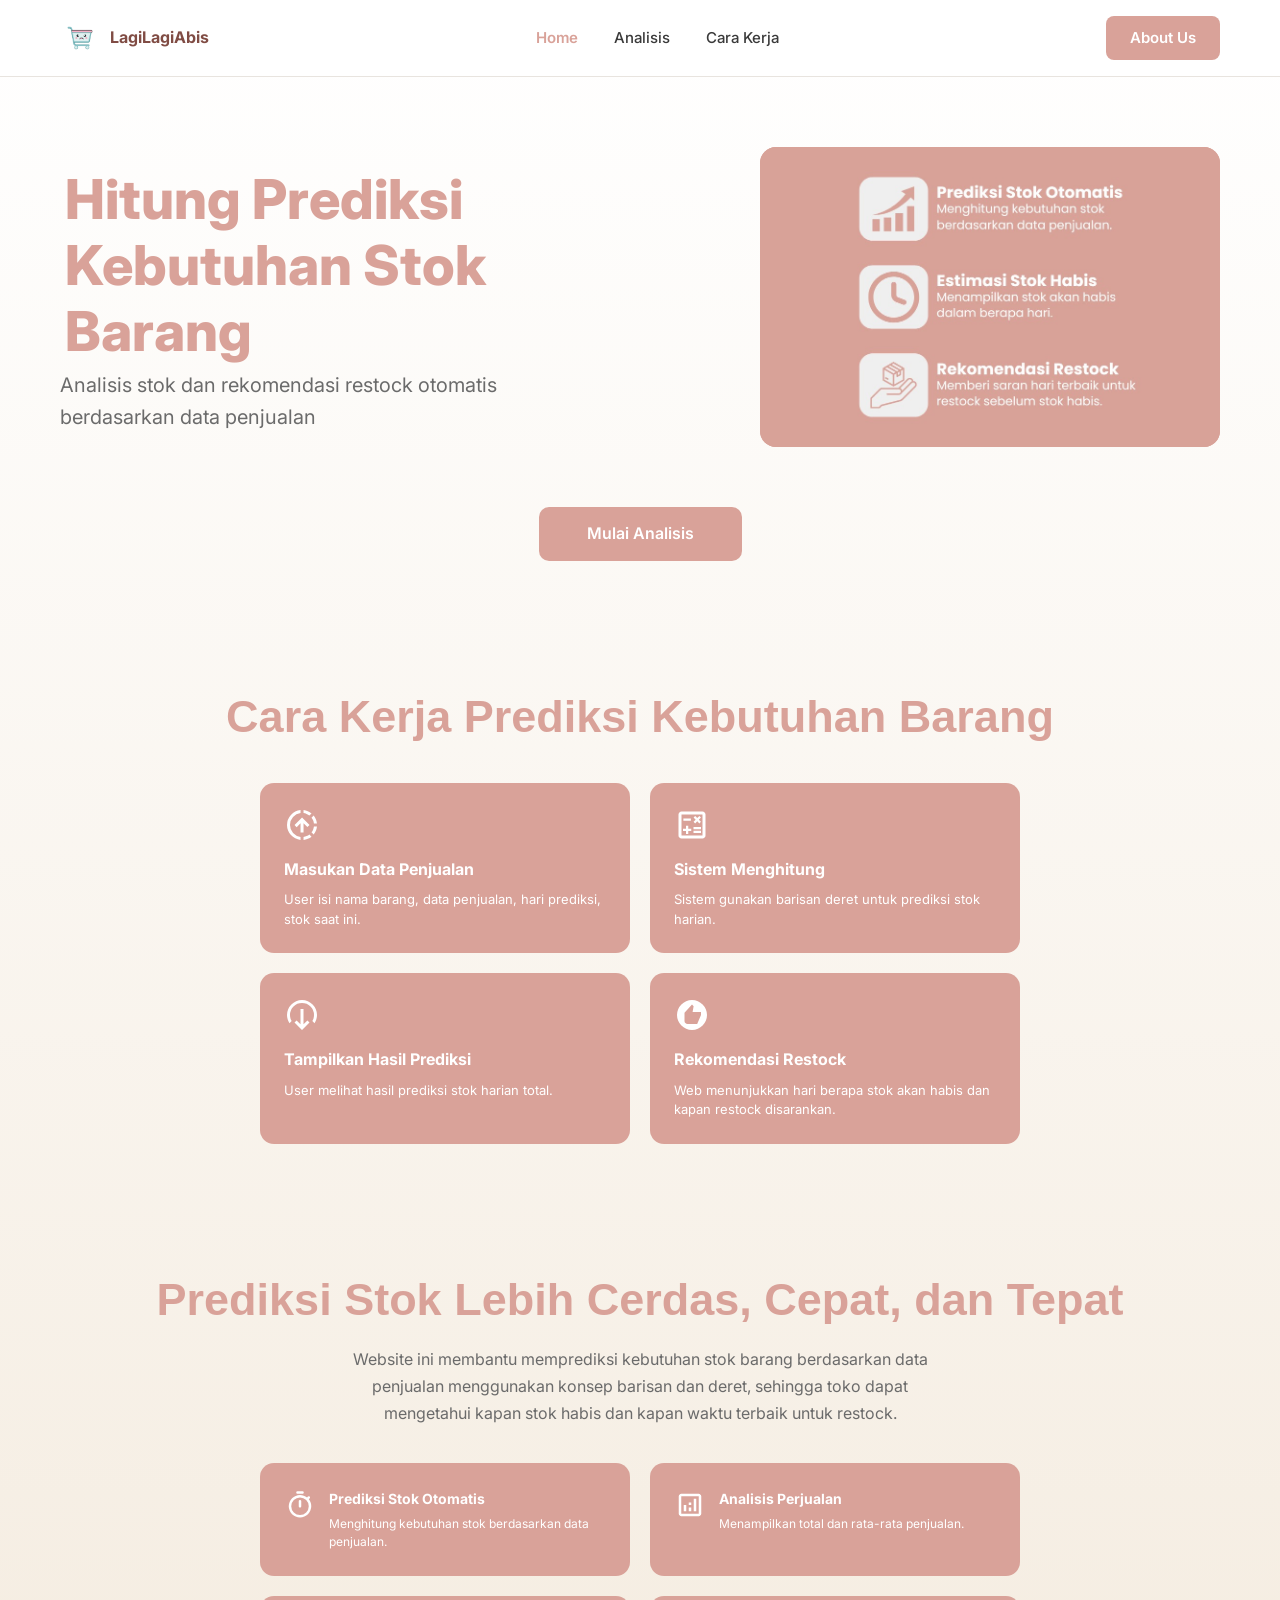
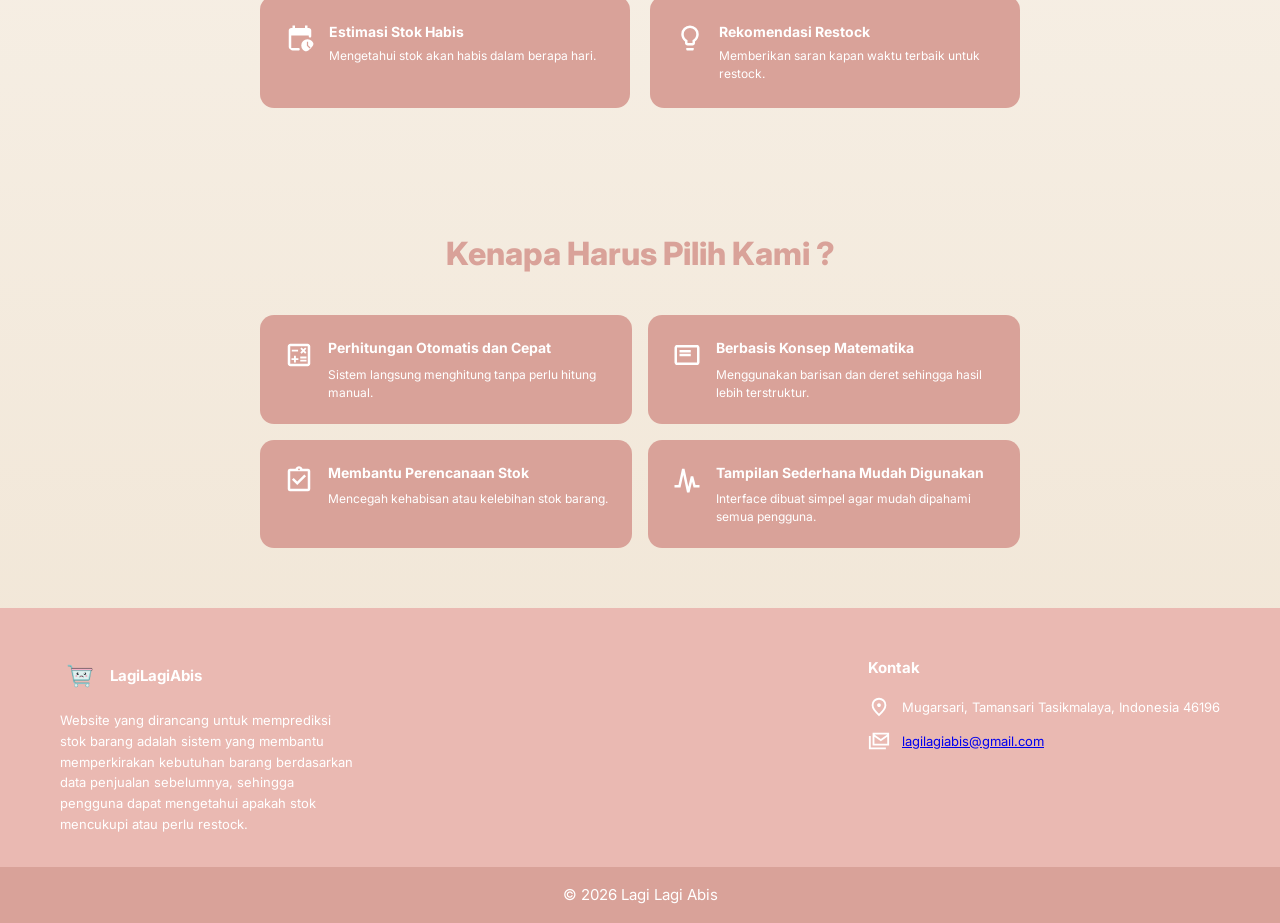
<file: index.html>
<!DOCTYPE html>
<html lang="id">
<head>
  <meta charset="UTF-8" />
  <meta name="viewport" content="width=device-width, initial-scale=1.0" />
  <title>LagiLagiAbis - Prediksi Stok Barang</title>
  <link href="https://fonts.googleapis.com/css2?family=Inter:wght@400;500;600;700;800&display=swap" rel="stylesheet" />
  <link rel="stylesheet" href="style.css" />
</head>
<body>

  <!-- NAVBAR -->
  <nav>
    <a href="#" class="nav-logo">
      <div class="nav-logo-icon">
      </div>
      LagiLagiAbis
    </a>
    <ul class="nav-links" id="navLinks">
      <li><a href="#home" class="active">Home</a></li>
      <li><a href="halaman-2/analisisfix.html">Analisis</a></li>
      <li><a href="#cara-kerja">Cara Kerja</a></li>
    </ul>
    <div style="display:flex; align-items:center; gap:12px;">
      <button class="hamburger" id="hamburger" aria-label="Menu">
        <span></span><span></span><span></span>
      </button>
      <a href="halaman-3/aboutus.html" class="btn-aboutus" style="text-decoration: none; color: white;">About Us</a>
    </div>
  </nav>

  <!-- HERO -->
  <section class="hero" id="home">
    <div class="hero-text">
      <h1>Hitung Prediksi Kebutuhan Stok Barang</h1>
      <p>Analisis stok dan rekomendasi restock otomatis berdasarkan data penjualan</p>
    </div>
    <div class="hero-image">
      <img src="gambar/hasilmamen.jpeg" alt="ilustrasi" class="ilustrasi-image">
    </div>
  </section>
  <div class="hero-cta">
    <a href="halaman-2/analisisfix.html" class="btn-mulai" style="text-decoration: none; color: white; display: inline-block;">Mulai Analisis</a>
  </div>

  <!-- CARA KERJA -->
  <section class="section" id="cara-kerja">
    <h2 class="section-title reveal">Cara Kerja Prediksi Kebutuhan Barang</h2>
    <div class="cara-kerja-grid">
      <div class="step-card reveal reveal-delay-1">
        <div class="step-icon one">
        </div>
        <h3>Masukan Data Penjualan</h3>
        <p>User isi nama barang, data penjualan, hari prediksi, stok saat ini.</p>
      </div>
      <div class="step-card reveal reveal-delay-2">
        <div class="step-icon two">
        </div>
        <h3>Sistem Menghitung</h3>
        <p>Sistem gunakan barisan deret untuk prediksi stok harian.</p>
      </div>
      <div class="step-card reveal reveal-delay-3">
        <div class="step-icon three">
        </div>
        <h3>Tampilkan Hasil Prediksi</h3>
        <p>User melihat hasil prediksi stok harian total.</p>
      </div>
      <div class="step-card reveal reveal-delay-4">
        <div class="step-icon four">
        </div>
        <h3>Rekomendasi Restock</h3>
        <p>Web menunjukkan hari berapa stok akan habis dan kapan restock disarankan.</p>
      </div>
    </div>
  </section>

  <!-- FITUR -->
  <section class="fitur-section">
    <h2 class="section-title reveal">Prediksi Stok Lebih Cerdas, Cepat, dan Tepat</h2>
    <p class="fitur-desc reveal reveal-delay-1">
      Website ini membantu memprediksi kebutuhan stok barang berdasarkan data
      penjualan menggunakan konsep barisan dan deret, sehingga toko dapat
      mengetahui kapan stok habis dan kapan waktu terbaik untuk restock.
    </p>
    <div class="fitur-grid">
      <div class="fitur-card reveal reveal-delay-1">
        <div class="fitur-dot one">
        </div>
        <div>
          <h4>Prediksi Stok Otomatis</h4>
          <p>Menghitung kebutuhan stok berdasarkan data penjualan.</p>
        </div>
      </div>
      <div class="fitur-card reveal reveal-delay-2">
        <div class="fitur-dot two">
        </div>
        <div>
          <h4>Analisis Perjualan</h4>
          <p>Menampilkan total dan rata-rata penjualan.</p>
        </div>
      </div>
      <div class="fitur-card reveal reveal-delay-3">
        <div class="fitur-dot three">
        </div>
        <div>
          <h4>Estimasi Stok Habis</h4>
          <p>Mengetahui stok akan habis dalam berapa hari.</p>
        </div>
      </div>
      <div class="fitur-card reveal reveal-delay-4">
        <div class="fitur-dot four">
        </div>
        <div>
          <h4>Rekomendasi Restock</h4>
          <p>Memberikan saran kapan waktu terbaik untuk restock.</p>
        </div>
      </div>
    </div>
  </section>

  <!-- KENAPA PILIH KAMI -->
  <section class="kenapa-section">
    <h2 class="section-title reveal">Kenapa Harus Pilih Kami ?</h2>
    <div class="kenapa-grid">
      <div class="kenapa-card reveal reveal-delay-1">
        <div class="kenapa-dot one">
        </div>
        <div>
          <h4>Perhitungan Otomatis dan Cepat</h4>
          <p>Sistem langsung menghitung tanpa perlu hitung manual.</p>
        </div>
      </div>
      <div class="kenapa-card reveal reveal-delay-2">
        <div class="kenapa-dot two">
        </div>
        <div>
          <h4>Berbasis Konsep Matematika</h4>
          <p>Menggunakan barisan dan deret sehingga hasil lebih terstruktur.</p>
        </div>
      </div>
      <div class="kenapa-card reveal reveal-delay-3">
        <div class="kenapa-dot three">
        </div>
        <div>
          <h4>Membantu Perencanaan Stok</h4>
          <p>Mencegah kehabisan atau kelebihan stok barang.</p>
        </div>
      </div>
      <div class="kenapa-card reveal reveal-delay-4">
        <div class="kenapa-dot four">
        </div>
        <div>
          <h4>Tampilan Sederhana Mudah Digunakan</h4>
          <p>Interface dibuat simpel agar mudah dipahami semua pengguna.</p>
        </div>
      </div>
    </div>
  </section>

  <!-- FOOTER -->
  <footer>
    <div class="footer-brand">
      <div class="footer-logo">
        <div class="footer-logo-icon"></div>
        LagiLagiAbis
      </div>
      <p>Website yang dirancang untuk memprediksi stok barang adalah sistem yang membantu memperkirakan kebutuhan barang berdasarkan data penjualan sebelumnya, sehingga pengguna dapat mengetahui apakah stok mencukupi atau perlu restock.</p>
    </div>
    <div class="footer-kontak">
      <h4>Kontak</h4>
      <div class="kontak-item">
        <div class="kontak-icon one">
        </div>
        <span>Mugarsari, Tamansari Tasikmalaya, Indonesia 46196</span>
      </div>
      <div class="kontak-item">
        <div class="kontak-icon two">
        </div>
        <span><a href="mailto:lagilagiabis@gmail.com" class="__cf_email__" data-cfemail="dab6bbbdb3b6bbbdb3bbb8b3a99abdb7bbb3b6f4b9b5b7">lagilagiabis@gmail.com</a></span>
      </div>
    </div>
  </footer>
  <div class="footer-bottom">
    <p>&copy; 2026 Lagi Lagi Abis</p>
  </div>

<script src="script.js"></script>
</body>
</html>
</file>
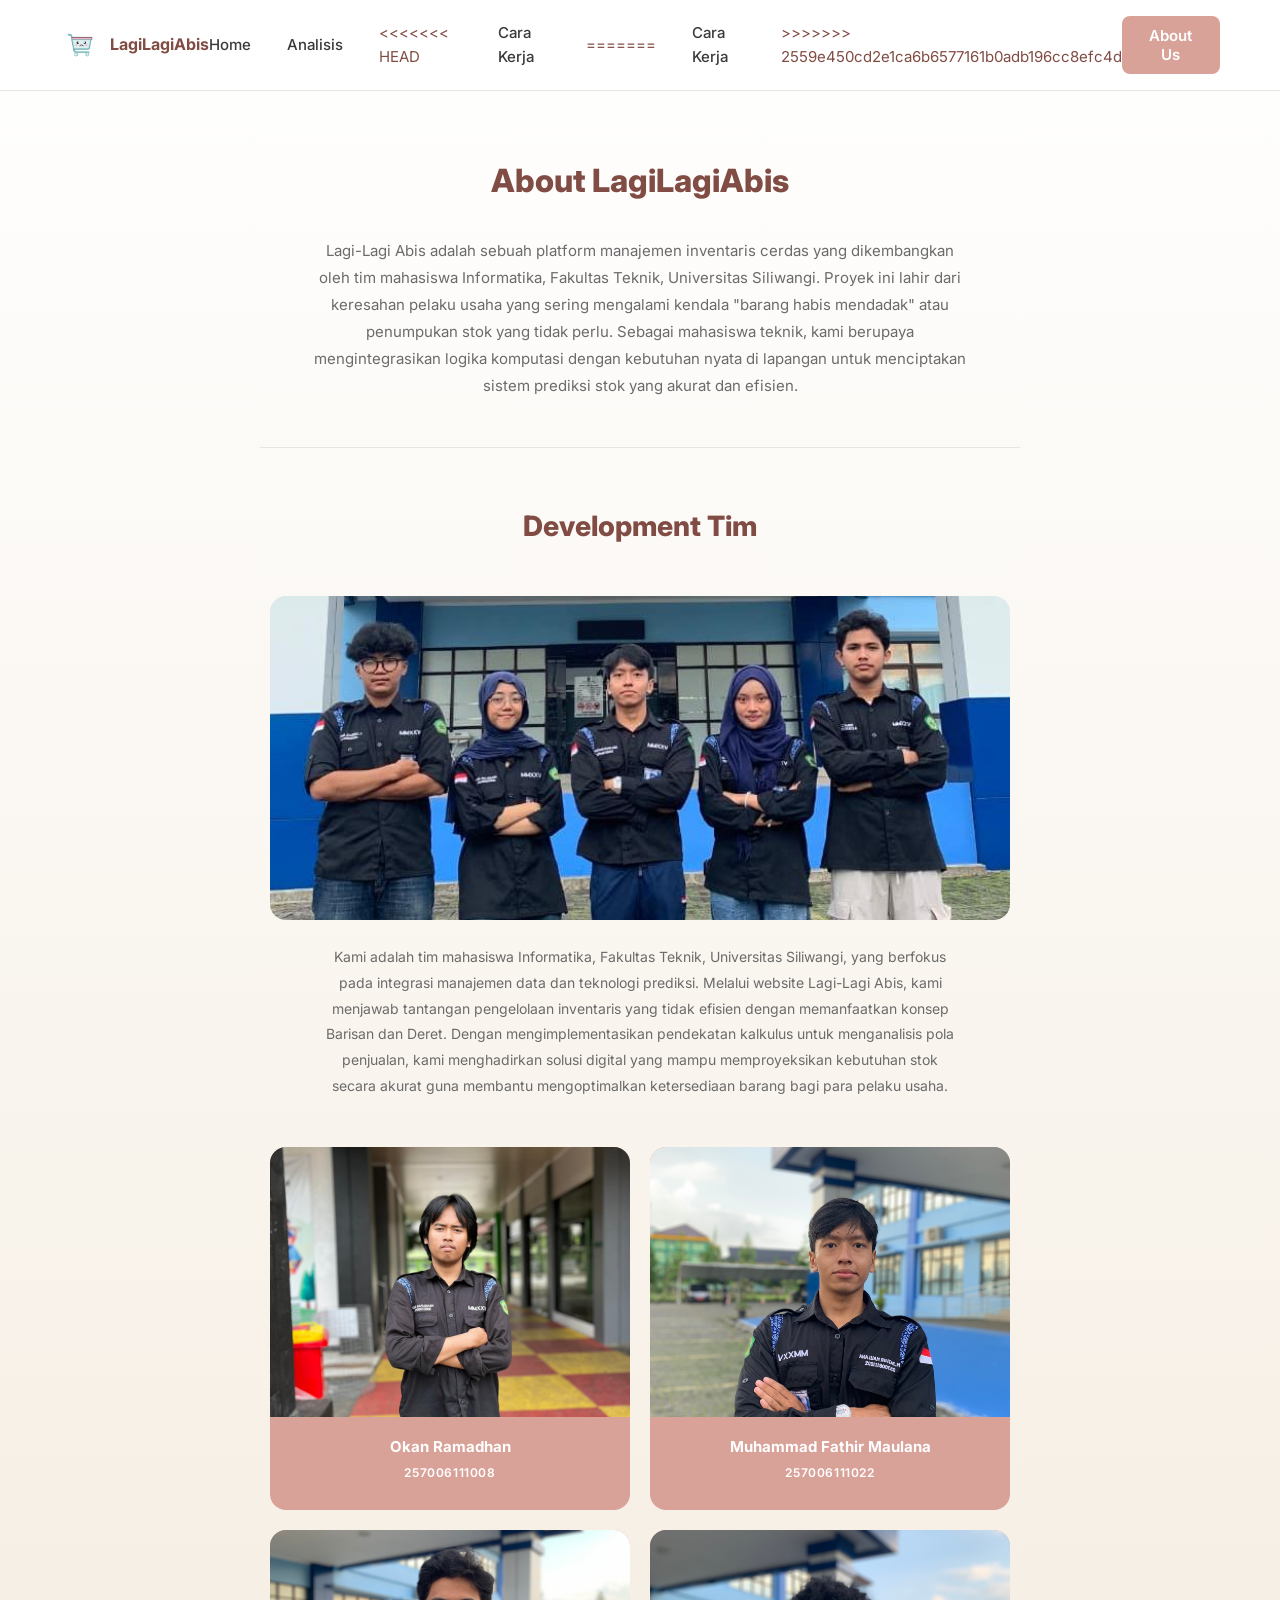
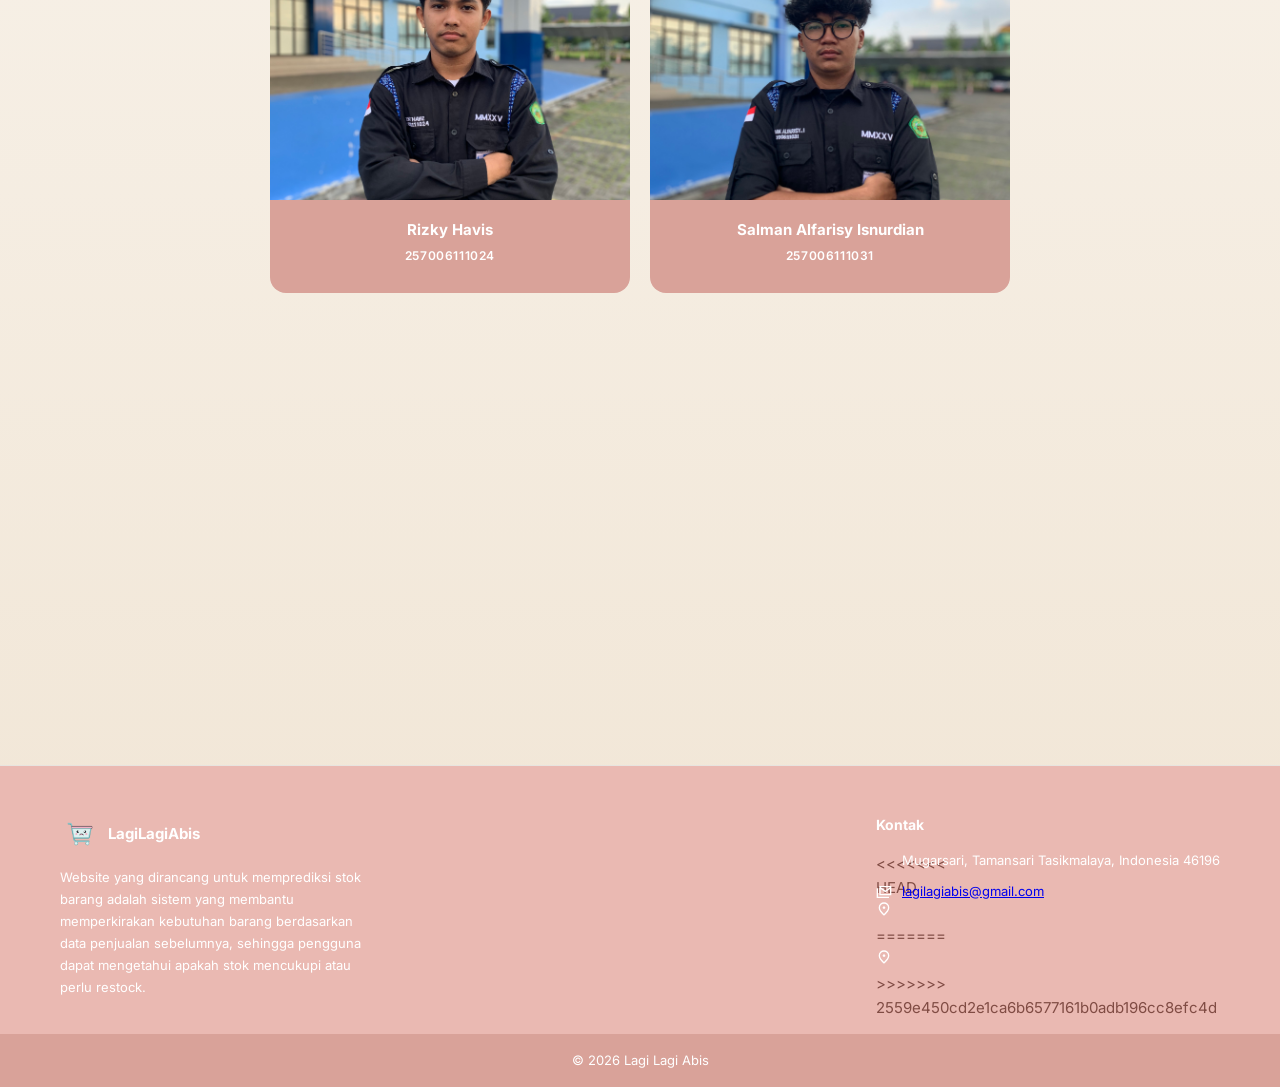
<file: halaman 3/aboutus.html>
<!DOCTYPE html>
<html lang="id">
<head>
  <meta charset="UTF-8" />
  <meta name="viewport" content="width=device-width, initial-scale=1.0" />
  <title>LagiLagiAbis - About Us</title>
  <link href="https://fonts.googleapis.com/css2?family=Inter:wght@400;500;600;700;800&display=swap" rel="stylesheet" />
  <style>
    *, *::before, *::after { box-sizing: border-box; margin: 0; padding: 0; }

    :root {
      --peach-dark: #d9a299;
      --peach-mid: #DCC5B2;
      --peach-light: #F0E4D3;
      --peach-pale: #FAF7F3;
      --peach-pastel: #eb4f7e;
      --peach-bg: #eaf2ed;
      --gray-bg: #f0ede8;
      --gray-card: #e8e4df;
      --gray-light: #f5f3f0;
      --text-dark: #804c44;
      --text-mid: #3a3a3a;
      --text-muted: #6b6b6b;
      --white: #ffffff;
      --peach-hover: #eab9b2;
    }

    body {
      font-family: 'Inter', sans-serif;
      background: linear-gradient(180deg, #ffffff 0%, #F0E4D3 100%);
      color: var(--text-dark);
      font-size: 15px;
      line-height: 1.6;
      min-height: 100vh;
      display: flex;
      flex-direction: column;
    }

    /* ===== NAVBAR ===== */
    nav {
      display: flex;
      align-items: center;
      justify-content: space-between;
      padding: 16px 60px;
      background: var(--white);
      border-bottom: 1px solid #e8e4df;
      position: sticky;
      top: 0;
      z-index: 100;
      transition: box-shadow 0.3s;
    }

    nav.scrolled {
      box-shadow: 0 2px 16px rgba(0,0,0,0.07);
    }

    .nav-logo {
      display: flex;
      align-items: center;
      gap: 10px;
      font-weight: 700;
      font-size: 16px;
      color: var(--text-dark);
      text-decoration: none;
      cursor: pointer;
    }

    .nav-logo-icon {
      width: 40px;
      height: 40px;
      background-image: url('../gambar/logoLLA.png');
      background-size: cover;
      border-radius: 6px;
      flex-shrink: 0;
    }

    .nav-links {
      display: flex;
      align-items: center;
      gap: 36px;
      list-style: none;
    }

    .nav-links a {
      text-decoration: none;
      color: var(--text-mid);
      font-size: 15px;
      font-weight: 500;
      transition: color 0.2s;
    }

    .nav-links a:hover { color: var(--green-dark); }
    .nav-links a.active { color: var(--green-dark); font-weight: 600; }

    .btn-aboutus {
      background: var(--peach-dark);
      color: var(--white);
      border: none;
      padding: 10px 24px;
      border-radius: 8px;
      font-size: 15px;
      font-weight: 600;
      cursor: pointer;
      transition: background 0.2s;
      font-family: 'Inter', sans-serif;
    }

    .btn-aboutus:hover { background: var(--peach-hover); }

    /* ===== HAMBURGER ===== */
    .hamburger {
      display: none;
      flex-direction: column;
      gap: 5px;
      background: none;
      border: none;
      cursor: pointer;
      padding: 4px;
    }

    .hamburger span {
      display: block;
      width: 24px;
      height: 2px;
      background: var(--text-dark);
      border-radius: 2px;
      transition: all 0.3s;
    }

    .hamburger.open span:nth-child(1) { transform: translateY(7px) rotate(45deg); }
    .hamburger.open span:nth-child(2) { opacity: 0; }
    .hamburger.open span:nth-child(3) { transform: translateY(-7px) rotate(-45deg); }

    /* ===== MOBILE NAV ===== */
    @media (max-width: 768px) {
      nav { padding: 14px 20px; }
      .hamburger { display: flex; }
      .nav-links {
        display: none;
        position: fixed;
        top: 61px;
        left: 0; right: 0;
        background: var(--white);
        flex-direction: column;
        gap: 0;
        border-bottom: 1px solid #e8e4df;
        padding: 8px 0;
        box-shadow: 0 8px 24px rgba(0,0,0,0.08);
      }
      .nav-links.mobile-open { display: flex; }
      .nav-links li { width: 100%; }
      .nav-links a { display: block; padding: 14px 24px; font-size: 15px; }
    }

    /* ===== MAIN ===== */
    main {
      flex: 1;
    }

    /* ===== ABOUT SECTION ===== */
    .about-section {
      padding: 64px 60px 48px;
      text-align: center;
      max-width: 780px;
      margin: 0 auto;
    }

    .about-section h1 {
      font-size: 32px;
      font-weight: 800;
      color: var(--green-dark);
      margin-bottom: 18px;
      position: relative;
      display: inline-block;
    }

    .about-section h1::after {
      content: '';
      display: block;
      width: 60%;
      height: 3px;
      background: var(--green-pale);
      border-radius: 2px;
      margin: 10px auto 0;
    }

    .about-section p {
      font-size: 15px;
      color: var(--text-muted);
      line-height: 1.8;
      max-width: 680px;
      margin: 0 auto;
    }

    /* ===== DIVIDER ===== */
    .divider {
      width: 100%;
      height: 1px;
      background: var(--gray-card);
      max-width: 760px;
      margin: 0 auto;
    }

    /* ===== TEAM SECTION ===== */
    .team-section {
      padding: 56px 60px 64px;
      max-width: 860px;
      margin: 0 auto;
      width: 100%;
      text-align: center;
    }

    .team-section h2 {
      font-size: 28px;
      font-weight: 800;
      color: var(--green-dark);
      text-align: center;
      margin-bottom: 14px;
    }

    .team-section h2::after {
      content: '';
      display: block;
      width: 50%;
      height: 3px;
      background: var(--green-pale);
      border-radius: 2px;
      margin: 8px auto 0;
    }

    /* ===== TEAM PHOTO (lebar penuh) ===== */
    .team-photo-wrapper {
      background-image: url('../gambar/team.jpeg');
      background-position: center;
      background-size: cover;
      margin: 36px 0 24px;
      border-radius: 16px;
      overflow: hidden;
      /* background: var(--gray-card); */
      width: 100%;
      aspect-ratio: 16/7;
      display: flex;
      align-items: center;
      justify-content: center;
      position: relative;
    }

    .team-photo {
  width: 100%;
  height: 100%;
  object-fit: contain;
  background: var(--gray-card);
}

    .team-photo-wrapper .photo-placeholder {
      display: flex;
      flex-direction: column;
      align-items: center;
      gap: 10px;
      color: var(--text-muted);
      font-size: 14px;
    }

    .team-photo-wrapper .photo-placeholder svg {
      width: 48px;
      height: 48px;
      opacity: 0.4;
    }

    /* ===== TEAM DESC ===== */
    .team-desc {
      font-size: 14px;
      color: var(--text-muted);
      text-align: center;
      line-height: 1.85;
      max-width: 640px;
      margin: 0 auto 48px;
    }

    /* ===== MEMBER GRID ===== */
    .member-grid {
      display: grid;
      grid-template-columns: 1fr 1fr;
      gap: 20px;
    }

    .member-card {
      background: var(--peach-dark);
      border-radius: 16px;
      overflow: hidden;
      transition: transform 0.25s, box-shadow 0.25s;
      cursor: default;
    }

    .member-card:hover {
      transform: translateY(-4px);
      box-shadow: 0 8px 28px var(--peach-dark);
    }

    .member-photo {
      width: 100%;
      aspect-ratio: 4/3;
      /* background-image: url('../gambar/dita.HEIC'); */
      background-size: cover;
      background-repeat: no-repeat;
      background-position: center;
      display: flex;
      align-items: center;
      justify-content: center;
      position: relative;
      overflow: hidden;
    }

    .member-photo svg {
      width: 44px;
      height: 44px;
      opacity: 0.3;
    }

    .member-photo .member-initials {
      position: absolute;
      bottom: 12px;
      right: 14px;
      background: var(--peach-dark);
      color: var(--white);
      width: 36px;
      height: 36px;
      border-radius: 50%;
      display: flex;
      align-items: center;
      justify-content: center;
      font-size: 13px;
      font-weight: 700;
      letter-spacing: 0.5px;
    }

    .member-info {
      padding: 18px 20px 20px;
    }

    .member-info h3 {
      font-size: 15px;
      font-weight: 700;
      color: var(--white);
      margin-bottom: 4px;
    }

    .member-info .member-role {
      font-size: 12px;
      color: var(--white);
      font-weight: 600;
      text-transform: uppercase;
      letter-spacing: 0.6px;
      margin-bottom: 8px;
    }

    .member-info p {
      font-size: 12px;
      color: var(--text-muted);
      line-height: 1.55;
    }

    
    /* ===== FOOTER ===== */
    footer {
      display: flex;
      align-items: flex-start;
      justify-content: space-between;
      padding: 48px 60px 36px;
      background: var(--peach-hover);
      gap: 48px;
      border-top: 1px solid var(--gray-card);
      margin-top: auto;
    }

    .footer-brand {
      max-width: 320px;
    }

    .footer-logo {
      display: flex;
      align-items: center;
      gap: 8px;
      font-weight: 700;
      font-size: 15px;
      color: white;
      margin-bottom: 12px;
    }

    .footer-logo-icon {
      width: 40px;
      height: 40px;
      background-image: url('../gambar/logoLLA.png');
      background-size: cover;
      border-radius: 5px;
      flex-shrink: 0;
    }

    .footer-brand p {
      font-size: 13px;
      color: white;
      line-height: 1.7;
    }

    .footer-kontak h4 {
      font-size: 14px;
      font-weight: 700;
      color: white;
      margin-bottom: 14px;
    }

    .kontak-item {
      display: flex;
      align-items: flex-start;
      gap: 10px;
      margin-bottom: 10px;
    }

    .kontak-icon {
      width: 16px;
      height: 16px;
      /* background-image: url(../gambar/email.svg); */
      background-size: cover;
      border-radius: 50%;
      flex-shrink: 0;
      margin-top: 2px;
    }

    .lokasi-ikon, .email-ikon {
      width: 100%;
      height: 100%;
      object-fit: cover;
    }

    .kontak-item span {
      font-size: 13px;
      color: white;
    }

    .footer-bottom {
      display: flex;
      align-items: center;
      justify-content: center;
      gap: 8px;
      padding: 16px 60px;
      background: var(--peach-dark);
      font-size: 13px;
      color: white;
    }

    .footer-bottom-icon {
      width: 18px;
      height: 18px;
      background: var(--peach-dark);
      border-radius: 4px;
    }

    /* ===== REVEAL ANIMATION ===== */
    .reveal {
      opacity: 0;
      transform: translateY(22px);
      transition: opacity 0.55s ease, transform 0.55s ease;
    }

    .reveal.visible {
      opacity: 1;
      transform: translateY(0);
    }
    .photo-1 {
      background-image: url('../gambar/okan.jpeg');
    }
    .photo-2 {
      background-image: url('../gambar/fathir.HEIC');
    }
    .photo-3 {
      background-image: url('../gambar/haviz.HEIC');
    }
    .photo-4{
      background-image: url('../gambar/salman.HEIC');
    }
    .photo-5{
      background-image: url('../gambar/dita.HEIC');
    }
    .photo-6 {
      background-image: url('../gambar/sheyla.HEIC');
    }

    .reveal-delay-1 { transition-delay: 0.1s; }
    .reveal-delay-2 { transition-delay: 0.2s; }
    .reveal-delay-3 { transition-delay: 0.3s; }
    .reveal-delay-4 { transition-delay: 0.4s; }
    .reveal-delay-5 { transition-delay: 0.5s; }
    .reveal-delay-6 { transition-delay: 0.6s; }

    /* ===== RESPONSIVE ===== */
    @media (max-width: 768px) {
      .about-section { padding: 40px 24px 32px; }
      .about-section h1 { font-size: 26px; }

      .team-section { padding: 40px 24px 48px; }
      .team-section h2 { font-size: 22px; }

      .member-grid { grid-template-columns: 1fr; gap: 16px; }

      .nilai-section { padding: 40px 24px 48px; }
      .nilai-grid { grid-template-columns: 1fr; gap: 12px; }

      .cta-section { padding: 40px 24px; }
      .btn-cta { width: 100%; padding: 14px; }

      footer {
        flex-direction: column;
        padding: 32px 24px 24px;
        gap: 28px;
      }

      .footer-brand { max-width: 100%; }
      .footer-bottom { padding: 14px 24px; }
    }
  </style>
</head>
<body>

  <!-- NAVBAR -->
  <nav id="navbar">
    <a class="nav-logo" id="navLogo">
      <div class="nav-logo-icon"></div>
      LagiLagiAbis
    </a>
    <ul class="nav-links" id="navLinks">
      <li><a href="../index.html">Home</a></li>
      <li><a href="../halaman-2/analisisfix.html">Analisis</a></li>
<<<<<<< HEAD
      <li><a href="../index.html#cara-kerja">Cara Kerja</a></li>
=======
      <li><a href="../index.html">Cara Kerja</a></li>
>>>>>>> 2559e450cd2e1ca6b6577161b0adb196cc8efc4d
    </ul>
    <div style="display:flex; align-items:center; gap:12px;">
      <button class="hamburger" id="hamburger" aria-label="Menu">
        <span></span><span></span><span></span>
      </button>
      <button class="btn-aboutus" id="btnAboutUs">About Us</button>
    </div>
  </nav>

  <main>

    <!-- ABOUT SECTION -->
    <section class="about-section">
      <h1 class="reveal">About LagiLagiAbis</h1>
      <p class="reveal reveal-delay-1">
        Lagi-Lagi Abis adalah sebuah platform manajemen inventaris cerdas yang dikembangkan oleh
        tim mahasiswa Informatika, Fakultas Teknik, Universitas Siliwangi. Proyek ini lahir dari
        keresahan pelaku usaha yang sering mengalami kendala "barang habis mendadak" atau
        penumpukan stok yang tidak perlu. Sebagai mahasiswa teknik, kami berupaya
        mengintegrasikan logika komputasi dengan kebutuhan nyata di lapangan untuk menciptakan
        sistem prediksi stok yang akurat dan efisien.
      </p>
    </section>

    <div class="divider"></div>

    <!-- TEAM SECTION -->
    <section class="team-section">
      <h2 class="reveal">Development Tim</h2>

      <!-- Foto tim besar -->
      <div class="team-photo-wrapper reveal reveal-delay-1">
  <!-- <img src="../gambar/team.jpeg" alt="Foto Tim" class="team-photo"> -->
</div>

      <p class="team-desc reveal reveal-delay-2">
        Kami adalah tim mahasiswa Informatika, Fakultas Teknik, Universitas Siliwangi,
        yang berfokus pada integrasi manajemen data dan teknologi prediksi. Melalui
        website Lagi-Lagi Abis, kami menjawab tantangan pengelolaan inventaris yang
        tidak efisien dengan memanfaatkan konsep Barisan dan Deret. Dengan
        mengimplementasikan pendekatan kalkulus untuk menganalisis pola penjualan,
        kami menghadirkan solusi digital yang mampu memproyeksikan kebutuhan stok
        secara akurat guna membantu mengoptimalkan ketersediaan barang bagi para
        pelaku usaha.
      </p>

      <!-- Member Cards Grid (6 anggota = 3 baris × 2 kolom) -->
      <div class="member-grid">

        <div class="member-card reveal reveal-delay-1">
          <div class="member-photo photo-1">
          </div>
          <div class="member-info">
            <h3>Okan Ramadhan</h3>
            <div class="member-role">257006111008</div>
          </div>
        </div>

        <div class="member-card reveal reveal-delay-2">
          <div class="member-photo photo-2">
          </div>
          <div class="member-info">

            <h3>Muhammad Fathir Maulana</h3>
            <div class="member-role">257006111022</div>
          </div>
        </div>

        <div class="member-card reveal reveal-delay-3">
          <div class="member-photo photo-3">
          </div>
          <div class="member-info">
            <h3>Rizky Havis</h3>
            <div class="member-role">257006111024</div>
          </div>
        </div>

        <div class="member-card reveal reveal-delay-4">
          <div class="member-photo photo-4">
          </div>
          <div class="member-info">
            <h3>Salman Alfarisy Isnurdian</h3>
            <div class="member-role">257006111031</div>
          </div>
        </div>

        <div class="member-card reveal reveal-delay-5">
          <div class="member-photo photo-5">
          </div>
          <div class="member-info">
            <h3>Dita Dwi Meilani</h3>
            <div class="member-role">257006111038</div>
          </div>
        </div>

        <div class="member-card reveal reveal-delay-6">
          <div class="member-photo photo-6">
          </div>
          <div class="member-info">
            <h3>Sheyla Sri Agus Dwiyani</h3>
            <div class="member-role">257006111046</div>
          </div>
        </div>

      </div>
    </section>
    <section class="cta-section">
      <h2 class="reveal"></h2>
      <p class="reveal reveal-delay-1"></p>
      <button class="btn-cta reveal reveal-delay-2" id="btnMulaiAnalisis"></button>
    </section>

  </main>

  <!-- FOOTER -->
  <footer>
    <div class="footer-brand">
      <div class="footer-logo">
        <div class="footer-logo-icon"></div>
        LagiLagiAbis
      </div>
      <p>Website yang dirancang untuk memprediksi stok barang adalah sistem yang membantu memperkirakan kebutuhan barang berdasarkan data penjualan sebelumnya, sehingga pengguna dapat mengetahui apakah stok mencukupi atau perlu restock.</p>
    </div>
    <div class="footer-kontak">
      <h4>Kontak</h4>
      <div class="kontak-item">
        <div class="kontak-icon">
<<<<<<< HEAD
          <img src="../gambar/location.svg" alt="icon lokasi" class="lokasi-ikon">
=======
          <img src="../gambar/location.svg " alt="icon lokasi" class="lokasi-ikon">
>>>>>>> 2559e450cd2e1ca6b6577161b0adb196cc8efc4d
        </div>
        <span>Mugarsari, Tamansari Tasikmalaya, Indonesia 46196</span>
      </div>
      <div class="kontak-item">
        <div class="kontak-icon">
          <img src="../gambar/email.svg" alt="icon email" class="email-ikon">
        </div>
        <span><a href="mailto:lagilagiabis@gmail.com">lagilagiabis@gmail.com</a></span>
      </div>
    </div>
  </footer>
  <div class="footer-bottom">
    <p>&copy; 2026 Lagi Lagi Abis</p>
  </div>

  <script src="script.js"></script>

</body>
</html>
</file>
<file: style.css>
*, *::before, *::after { box-sizing: border-box; margin: 0; padding: 0; }

    :root {
      --peach-dark: #d9a299;
      --peach-mid: #DCC5B2;
      --peach-light: #F0E4D3;
      --peach-pale: #FAF7F3;
      --peach-pastel: #eb4f7e;
      --peach-bg: #eaf2ed;
      --gray-bg: #f0ede8;
      --gray-card: #e8e4df;
      --gray-light: #f5f3f0;
      --text-dark: #804c44;
      --text-mid: #3a3a3a;
      --text-muted: #6b6b6b;
      --white: #ffffff;
      --peach-hover: #eab9b2;
    }

    body {
      font-family: 'Inter', sans-serif;
      background: linear-gradient(180deg, #ffffff 0%, #F0E4D3 100%);
      color: var(--peach-dark);
      font-size: 15px;
      line-height: 1.6;
    }

    /* ===== NAVBAR ===== */
    nav {
      display: flex;
      align-items: center;
      justify-content: space-between;
      padding: 16px 60px;
      background: var(--white);
      border-bottom: 1px solid #e8e4df;
      position: sticky;
      top: 0;
      z-index: 100;
    }

    .nav-logo {
      display: flex;
      align-items: center;
      gap: 10px;
      font-weight: 700;
      font-size: 16px;
      color: var(--text-dark);
      text-decoration: none;
    }

    .nav-logo-icon {
      width: 40px;
      height: 40px;
      background-image: url('gambar/logoLLA.png');
      background-size: cover;
      border-radius: 6px;
    }

    .nav-links {
      display: flex;
      align-items: center;
      gap: 36px;
      list-style: none;
    }

    .nav-links a {
      text-decoration: none;
      color: var(--text-mid);
      font-size: 15px;
      font-weight: 500;
      transition: color 0.2s;
    }

    .nav-links a:hover { color: var(--green-dark); }
    .nav-links a.active { color: var(--green-dark); font-weight: 600; }

    .btn-aboutus {
      background: var(--peach-dark);
      color: var(--white);
      border: none;
      padding: 10px 24px;
      border-radius: 8px;
      font-size: 15px;
      font-weight: 600;
      cursor: pointer;
      transition: background 0.2s;
    }

    .btn-aboutus:hover { background: var(--peach-hover); }

    /* ===== HERO ===== */
    .hero {
      display: flex;
      align-items: center;
      justify-content: space-between;
      padding: 70px 60px 50px;
      gap: 40px;
    }

    .hero-text { max-width: 500px; }

    .hero-text h1 {
      font-size: 55px;
      font-weight: 800;
      line-height: 1.2;
      color: #d9a299;
      margin-bottom: 18px;
      margin: 5px;
      font-family: 'Inter', sans-serif;
    }

    .hero-text p {
      font-size: 20px;
      color: var(--text-muted);
      margin-bottom: 0;
      font-family: 'Inter', sans-serif;
    }

    .hero-image {
      width: 460px;
      height: 300px;
      background-image: url('gambar/hasilmamen.jpeg');
      background-size: cover;
      border-radius: 16px;
      flex-shrink: 0;
    }

    .ilustrasi-image {
      width: 100%;
      height: 100%;
      object-fit: cover;
      border-radius: 16px;
    }

    .hero-cta {
      display: flex;
      justify-content: center;
      padding: 10px 60px 60px;
    }

    .btn-mulai {
      background: var(--peach-dark);
      color: var(--white);
      border: none;
      padding: 14px 48px;
      border-radius: 10px;
      font-size: 16px;
      font-weight: 600;
      cursor: pointer;
      transition: background 0.2s, transform 0.1s;
    }

    .btn-mulai:hover { background: var(--peach-hover); transform: translateY(-1px); }

    /* ===== CARA KERJA ===== */
    .section {
      padding: 60px 60px;
    }

    .section-title {
      text-align: center;
      font-size: 45px;
      font-weight: 700;
      color: var(--peach-dark);
      margin-bottom: 30px;
      font-family: 'Poppins', sans-serif;
    }

    .cara-kerja-grid {
      display: grid;
      grid-template-columns: 1fr 1fr;
      gap: 20px;
      max-width: 760px;
      margin: 0 auto;
    }

    .step-card {
      background: #d9a299;
      border-radius: 14px;
      padding: 24px;
      position: relative;
    }

    .step-icon {
      width: 36px;
      height: 36px;
      border-radius: 8px;
      margin-bottom: 14px;
    }

    .step-icon.one { 
      background-image: url('gambar/arrowlight.svg');
      background-size: cover;
    }
    .step-icon.two { 
      background-image: url('gambar/calculatelight.svg'); 
      background-size: cover;
    }
    .step-icon.three { 
      background-image: url('gambar/outputlight.svg');
      background-size: cover;
    }
    .step-icon.four { 
      background-image: url('gambar/recomend.svg'); 
      background-size: cover;
    }

    .step-card h3 {
      font-size: 16px;
      font-weight: 700;
      color: white;
      margin-bottom: 8px;
    }

    .step-card p {
      font-size: 13px;
      color: white;
      line-height: 1.5;
    }

    /* ===== FITUR ===== */
    .fitur-section {
      padding: 60px 60px;
    }

    .fitur-section .section-title { color: var(--green-dark); }

    .fitur-desc {
      text-align: center;
      font-size: 16px;
      color: var(--text-muted);
      max-width: 580px;
      margin: -20px auto 36px;
      line-height: 1.7;
    }

    .fitur-grid {
      display: grid;
      grid-template-columns: 1fr 1fr;
      gap: 20px;
      max-width: 760px;
      margin: 0 auto;
    }

    .fitur-card {
      background: #d9a299;
      border-radius: 14px;
      padding: 25px 25px;
      display: flex;
      align-items: flex-start;
      gap: 14px;
    }

    .fitur-dot {
      width: 30px;
      height: 30px;
      border-radius: 50%;
      flex-shrink: 0;
      margin-top: 2px;
    }

    .fitur-dot.one {
     background-image: url('gambar/prediksi.svg');
     background-size: cover;
    }
    .fitur-dot.two { 
    background-image: url('gambar/analytics.svg');
    background-size: cover; 
    }
    .fitur-dot.three {
    background-image: url('gambar/estimasi.svg');
    background-size: cover;
    }
    .fitur-dot.four {
    background-image: url('gambar/saran.svg');
    background-size: cover;
    }

    .fitur-card h4 {
      font-size: 14px;
      font-weight: 700;
      color: white;
      margin-bottom: 4px;
    }

    .fitur-card p {
      font-size: 12px;
      color: white;
      line-height: 1.5;
    }

    /* ===== KENAPA PILIH ===== */
    .kenapa-section {
      padding: 60px 60px;
    }

    .kenapa-section .section-title {
      text-align: left;
      font-size: 32px;
      font-weight: 800;
      color: #d9a299;
      margin-bottom: 36px;
      text-align: center;
      font-family: 'Inter', sans-serif;
    }

    .kenapa-grid {
      display: grid;
      grid-template-columns: 1fr 1fr;
      gap: 16px;
      max-width: 760px;
      margin: 0 auto;
    }

    .kenapa-card {
      background: #d9a299;
      border-radius: 14px;
      padding: 22px 24px;
      display: flex;
      align-items: flex-start;
      gap: 14px;
    }

    .kenapa-dot {
      width: 30px;
      height: 30px;
      border-radius: 50%;
      flex-shrink: 0;
      margin-top: 3px;
    }

    .kenapa-dot.one { 
    background-image: url('gambar/calculatelight.svg'); 
    background-size: cover;
    }
    .kenapa-dot.two { 
    background-image: url('gambar/konsep.svg'); 
    background-size: cover;
    }
    .kenapa-dot.three { 
    background-image: url('gambar/stok.svg'); 
    background-size: cover;
    }
    .kenapa-dot.four { 
    background-image: url('gambar/planner.svg');
    background-size: cover; 
    }

    .kenapa-card h4 {
      font-size: 14px;
      font-weight: 700;
      color: white;
      margin-bottom: 6px;
      font-family: 'Inter', sans-serif;
    }

    .kenapa-card p {
      font-size: 12px;
      color: white;
      line-height: 1.5;
    }

    /* ===== FOOTER ===== */
    footer {
      background: var(--peach-hover);
      padding: 48px 60px 32px;
      display: flex;
      justify-content: space-between;
      gap: 40px;
    }

    .footer-brand { max-width: 300px; }

    .footer-logo {
      display: flex;
      align-items: center;
      gap: 10px;
      font-weight: 700;
      font-size: 15px;
      color: var(--white);
      margin-bottom: 14px;
    }

    .footer-logo-icon {
      width: 40px;
      height: 40px;
      background-image: url('gambar/logoLLA.png');
      background-size: cover;
      border-radius: 5px;
    }

    .footer-brand p {
      font-size: 13px;
      color: white;
      line-height: 1.6;
    }

    .footer-kontak h4 {
      font-size: 15px;
      font-weight: 700;
      color: white;
      margin-bottom: 16px;
    }
    .kontak-item {
      display: flex;
      align-items: center;
      gap: 12px;
      margin-bottom: 12px;
    }
    .kontak-icon {
      width: 22px;
      height: 22px;
      border-radius: 4px;
      flex-shrink: 0;
    }
    .kontak-icon.one {
      background-image: url('gambar/location.svg');
      background-size: cover;
    }

    .kontak-icon.two {
      background-image: url('gambar/email.svg');
      background-size: cover;
    }

    .kontak-item span {
      font-size: 13px;
      color: white;
    }

    .footer-bottom {
      background: #d9a299;
      border-top: 1px solid var(--green-pale);
      padding: 16px 60px;
      display: flex;
      align-items: center;
      justify-content: center;
      gap: 12px;
      color: white;
    }

    .footer-bottom-icon {
      width: 20px;
      height: 20px;
      background: var(--gray-card);
      border-radius: 4px;
    }

    .footer-bottom span {
      font-size: 13px;
      color: white;
    }

    /* ===== SCROLL ANIMATIONS ===== */
    .reveal {
      opacity: 0;
      transform: translateY(40px);
      transition: opacity 0.6s ease, transform 0.6s ease;
    }

    .reveal.from-left {
      transform: translateX(-50px);
    }

    .reveal.from-right {
      transform: translateX(50px);
    }

    .reveal.visible {
      opacity: 1;
      transform: translate(0);
    }

    /* Delay tiap kartu */
    .reveal-delay-1 { transition-delay: 0.1s; }
    .reveal-delay-2 { transition-delay: 0.2s; }
    .reveal-delay-3 { transition-delay: 0.3s; }
    .reveal-delay-4 { transition-delay: 0.4s; }

    /* Navbar scroll shadow */
    nav.scrolled {
      box-shadow: 0 2px 16px rgba(61,90,71,0.08);
    }

    
    /* Hero animasi awal */
    .hero-text {
      animation: fadeInLeft 0.8s ease both;
    }

    .hero-image {
      animation: fadeInRight 0.8s ease 0.2s both;
    }

    .hero-cta {
      animation: fadeInUp 0.7s ease 0.4s both;
    }

    @keyframes fadeInLeft {
      from { opacity: 0; transform: translateX(-40px); }
      to   { opacity: 1; transform: translateX(0); }
    }

    @keyframes fadeInRight {
      from { opacity: 0; transform: translateX(40px); }
      to   { opacity: 1; transform: translateX(0); }
    }

    @keyframes fadeInUp {
      from { opacity: 0; transform: translateY(24px); }
      to   { opacity: 1; transform: translateY(0); }
    }

    /* Hover efek kartu */
    .step-card, .fitur-card, .kenapa-card {
      transition: transform 0.25s ease, box-shadow 0.25s ease;
    }

    .step-card:hover, .fitur-card:hover, .kenapa-card:hover {
      transform: translateY(-4px);
      box-shadow: 0 8px 24px rgba(61,90,71,0.12);
    }

    /* ===== HAMBURGER MENU ===== */
    .hamburger {
      display: none;
      flex-direction: column;
      gap: 5px;
      cursor: pointer;
      background: none;
      border: none;
      padding: 4px;
    }

    .hamburger span {
      display: block;
      width: 24px;
      height: 2px;
      background: var(--text-dark);
      border-radius: 2px;
      transition: all 0.3s ease;
    }

    .hamburger.open span:nth-child(1) { transform: translateY(7px) rotate(45deg); }
    .hamburger.open span:nth-child(2) { opacity: 0; }
    .hamburger.open span:nth-child(3) { transform: translateY(-7px) rotate(-45deg); }

    /* Mobile nav drawer */
    .nav-links.mobile-open {
      display: flex !important;
      flex-direction: column;
      position: absolute;
      top: 61px;
      left: 0;
      right: 0;
      background: var(--white);
      border-bottom: 1px solid var(--gray-card);
      padding: 16px 24px 24px;
      gap: 18px;
      z-index: 99;
      animation: slideDown 0.25s ease;
    }

    @keyframes slideDown {
      from { opacity: 0; transform: translateY(-10px); }
      to   { opacity: 1; transform: translateY(0); }
    }

    /* ===== RESPONSIVE — TABLET (max 1024px) ===== */
    @media (max-width: 1024px) {
      nav { padding: 16px 32px; }
      .hero { padding: 50px 32px 36px; gap: 28px; }
      .hero-text h1 { font-size: 34px; }
      .hero-image { width: 220px; height: 170px; }
      .hero-cta { padding: 10px 32px 50px; }
      .section, .fitur-section, .kenapa-section { padding: 50px 32px; }
      footer { padding: 40px 32px 28px; }
      .footer-bottom { padding: 16px 32px; }
    }

    /* ===== RESPONSIVE — MOBILE (max 768px) ===== */
    @media (max-width: 768px) {
      nav {
        padding: 14px 20px;
        position: sticky;
        top: 0;
      }

      .hamburger { display: flex; }
      .nav-links { display: none; }

      .hero {
        flex-direction: column;
        padding: 36px 20px 24px;
        text-align: center;
        gap: 24px;
      }

      .hero-text { max-width: 100%; }
      .hero-text h1 { font-size: 28px; line-height: 1.25; }
      .hero-text p { font-size: 14px; }

      .hero-image {
        width: 100%;
        height: 180px;
        border-radius: 12px;
      }

      .hero-cta { padding: 8px 20px 40px; }
      .btn-mulai { width: 100%; padding: 14px; font-size: 15px; }

      .section, .fitur-section, .kenapa-section { padding: 36px 20px; }

      .section-title { font-size: 20px; margin-bottom: 28px; }

      .cara-kerja-grid,
      .fitur-grid,
      .kenapa-grid {
        grid-template-columns: 1fr;
        gap: 14px;
      }

      .kenapa-section .section-title {
        font-size: 24px;
        text-align: center;
      }

      .kenapa-grid { max-width: 100%; }

      .fitur-desc { font-size: 13px; margin-bottom: 24px; }

      footer {
        flex-direction: column;
        padding: 32px 20px 20px;
        gap: 28px;
      }

      .footer-brand { max-width: 100%; }
      .footer-bottom { padding: 14px 20px; }
    }

    /* ===== RESPONSIVE — SMALL MOBILE (max 480px) ===== */
    @media (max-width: 480px) {
      .hero-text h1 { font-size: 24px; }
      .btn-aboutus { padding: 8px 14px; font-size: 13px; }
      .nav-logo { font-size: 14px; }
      .step-card, .fitur-card, .kenapa-card { padding: 18px; }
    }
</file>
